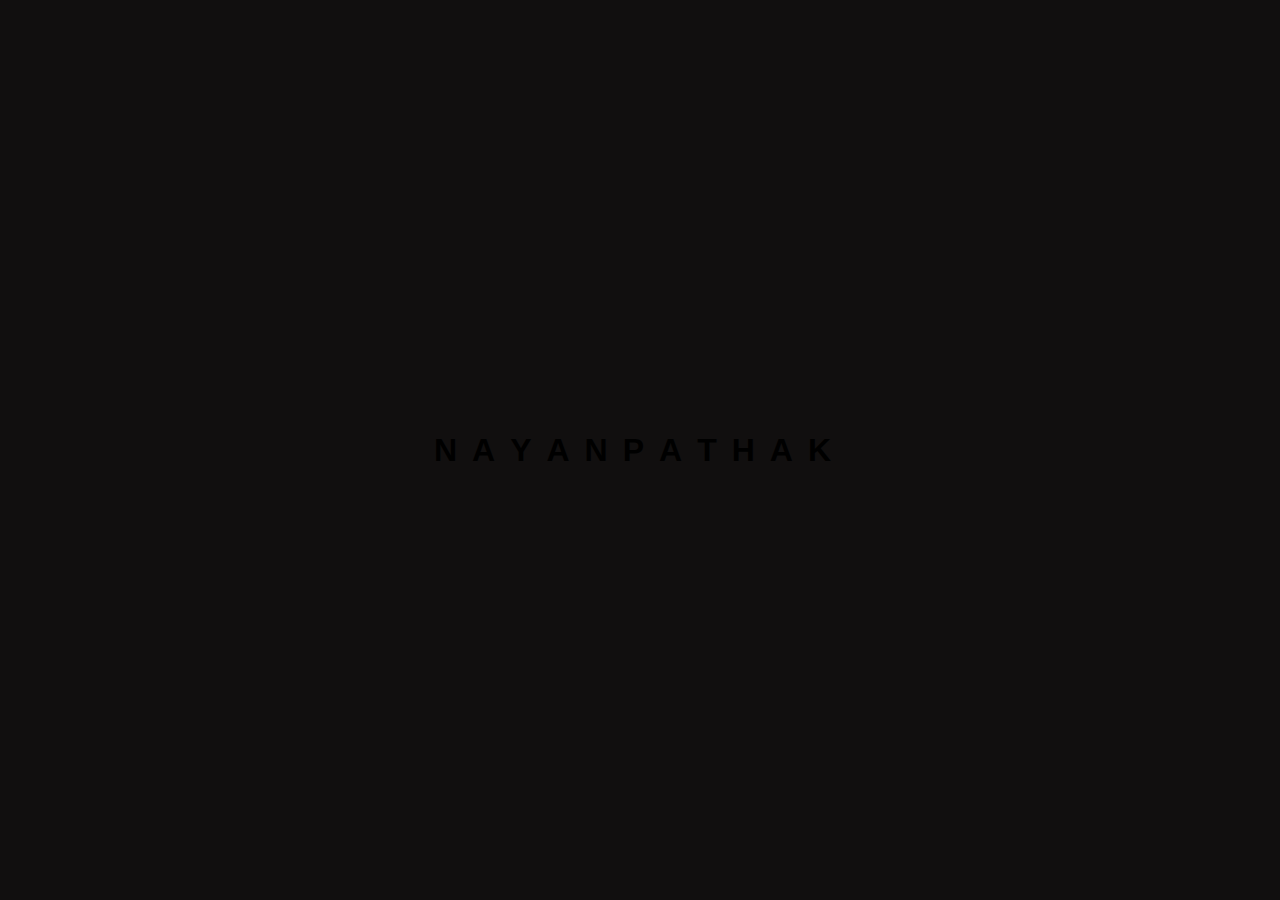
<file: Glowing_Text_Effect/index.html>
<!DOCTYPE html>
<html lang="en">
<head>
    <meta charset="UTF-8">
    <meta http-equiv="X-UA-Compatible" content="IE=edge">
    <meta name="viewport" content="width=device-width, initial-scale=1.0">
    <link rel="stylesheet" href="style.css">
    <title>Glowing Effect</title>
</head>
<body>
    <ul>
        <li>N</li>
        <li>A</li>
        <li>Y</li>
        <li>A</li>
        <li>N</li>
        <li>P</li>
        <li>A</li>
        <li>T</li>
        <li>H</li>
        <li>A</li>
        <li>K</li>
    </ul>
</body>
</html>
</file>
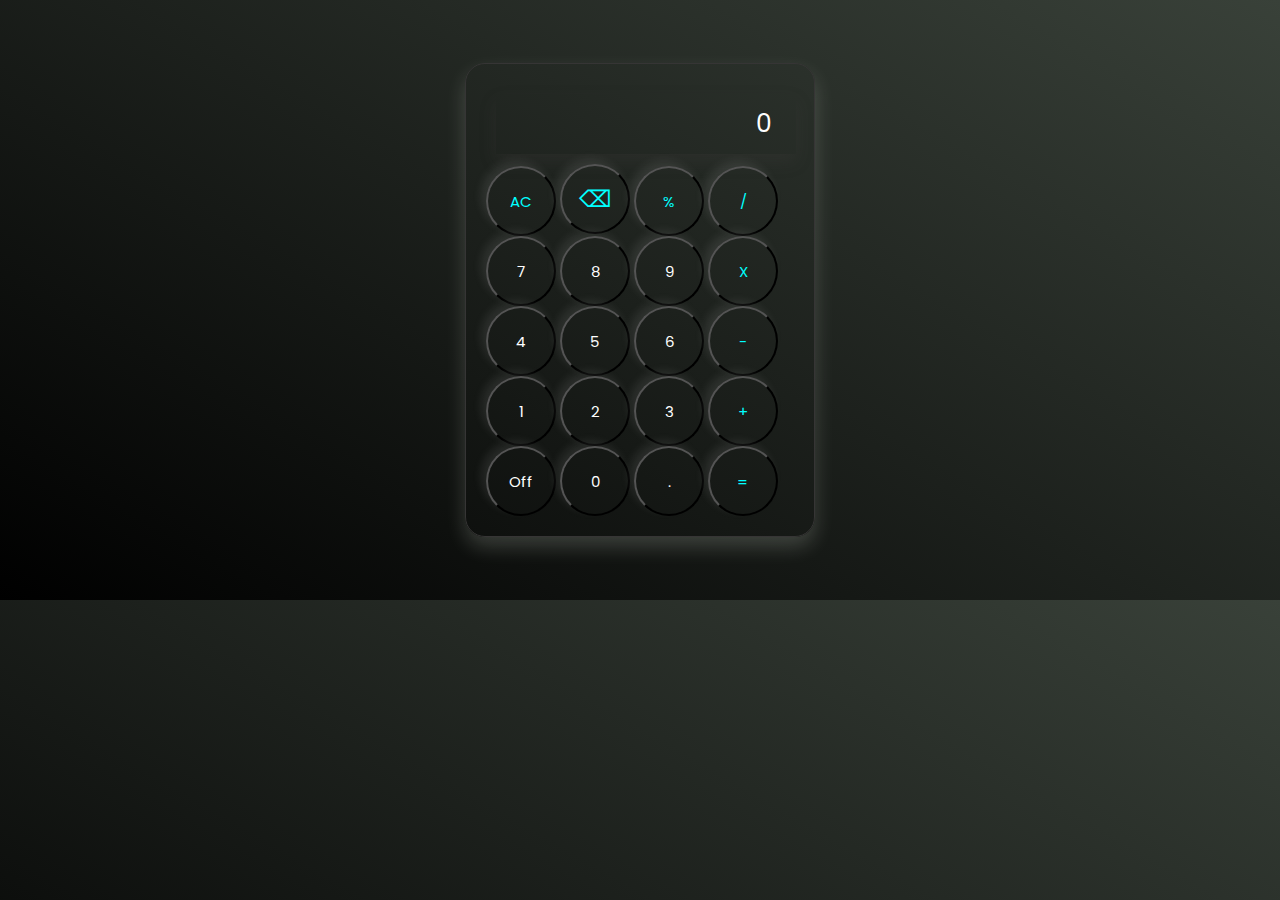
<file: Calculator/calc.html>
<!-- <!DOCTYPE html>
<html lang="en">

<head>
    <meta charset="UTF-8">
    <meta http-equiv="X-UA-Compatible" content="IE=edge">
    <meta name="viewport" content="width=\, initial-scale=1.0">
    <link rel="stylesheet" href="calc.css">
    <script src="calc.js" ></script>
    <title>Calculator</title>
</head>

<body>
    <div id="calculator">
        <input type="text" id="textbox"  placeholder="0" disabled >
        <div>
            <button id="ac" onclick="on()" >AC</button>
            <button id="del" onclick="clear()" >⌫</button>
            <button id="per" >%</button>
            <button onclick="calcu(4)" id="div">/</button>
        </div>
        
        <div>
            <button onclick="hey(7);" id="7"  >7</button>
            <button onclick="hey(8);" id="8" >8</button>
            <button onclick="hey(9);" id="9" >9</button>
            <button id="mul" onclick="calcu(3)" >X</button>
        </div>
        <div>
            <button onclick="hey(4);" id="4"s >4</button>
            <button onclick="hey(5);" id="5" >5</button>
            <button onclick="hey(6);" id="6" >6</button>
            <button id="minus" onclick="calcu(2)" >-</button>
        </div>
        <div>
            <button onclick="hey(1);" id="1" >1</button>
            <button onclick="hey(2);" id="2" >2</button>
            <button onclick="hey(3);" id="3" >3</button>
            <button id="plus" onclick="add()" >+</button>
        </div>
        <div>
            <button id="00" onclick="off()" >Off</button>
            <button id="0" >0</button>
            <button id="dot" >.</button>
            <button id="equal" onclick="equal()">=</button>
        </div>
    </div>
</body>

</html> -->

<!DOCTYPE html>
<html lang="en">

<head>
    <meta charset="UTF-8">
    <meta http-equiv="X-UA-Compatible" content="IE=edge">
    <meta name="viewport" content="width=\, initial-scale=1.0">
    <link rel="stylesheet" href="calc.css">
    <title>Calculator</title>
</head>

<body>
    <div id="calculator">
        <input type="text" id="textbox" placeholder="0" disabled>
        <div>
            <button id="ac" onclick="ac()" >AC</button>
            <button id="del" onclick="del()" >⌫</button>
            <button id="per" onclick="num('%')" >%</button>
            <button id="div" onclick="num('/')" >/</button>
        </div>
        <div>
            <button id="7" onclick="num(7);">7</button>
            <button id="8" onclick="num(8);">8</button>
            <button id="9" onclick="num(9);">9</button>
            <button id="mul" onclick="num('*')" >X</button>
        </div>
        <div>
            <button id="4" onclick="num(4);">4</button>
            <button id="5" onclick="num(5);">5</button>
            <button id="6" onclick="num(6);">6</button>
            <button id="minus" onclick="num('-')" >-</button>
        </div>
        <div>
            <button id="1" onclick="num(1);">1</button>
            <button id="2" onclick="num(2);">2</button>
            <button id="3" onclick="num(3);">3</button>
            <button id="plus" onclick="num('+');" >+</button>
        </div>
        <div>
            <button id="00" onclick="off()">Off</button>
            <button id="0" onclick="num(0)" >0</button>
            <button id="dot" onclick="num('.')" >.</button>
            <button id="equal" onclick="calculate()" >=</button>
        </div>
    </div>
    <script src="calc.js"></script>
</body>
</file>
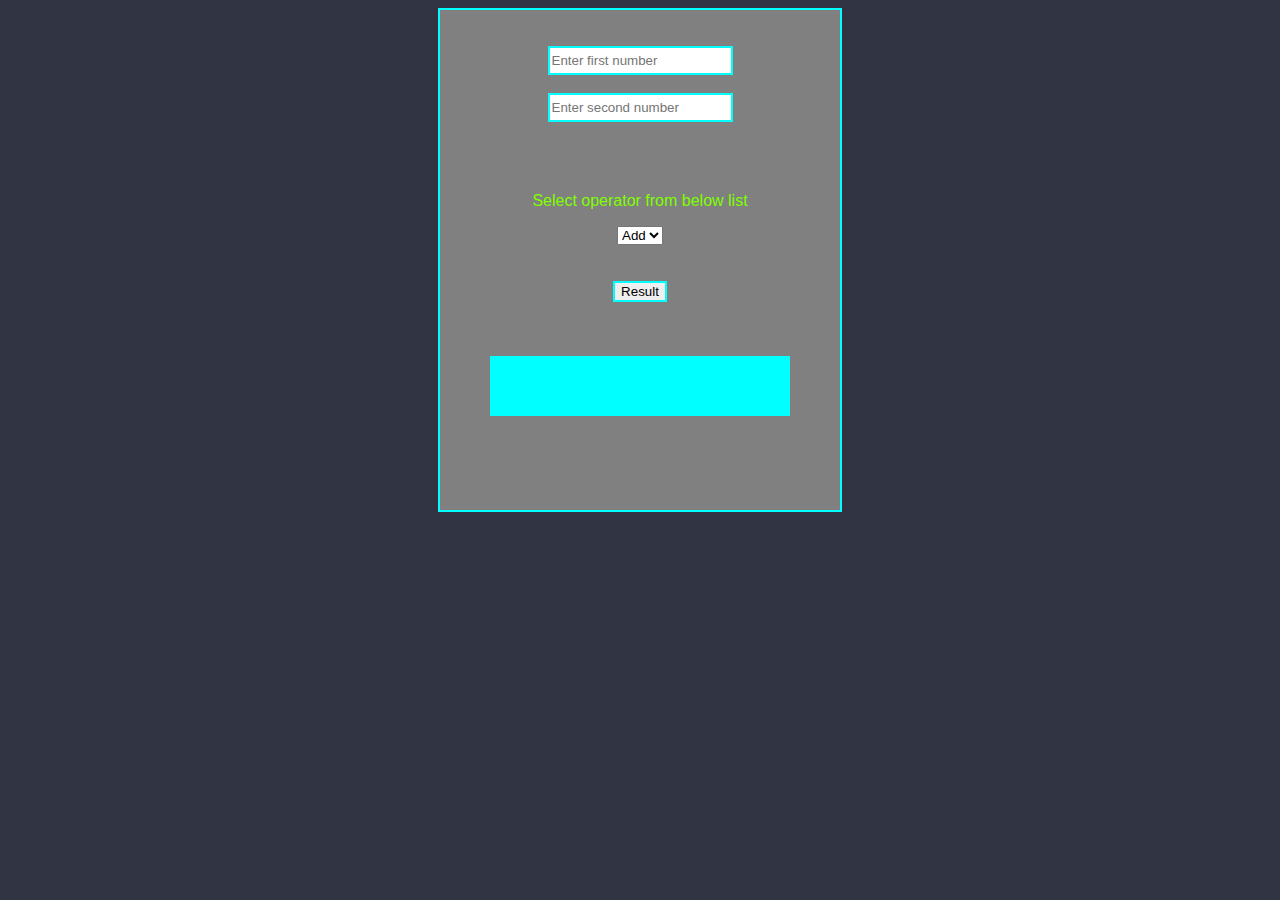
<file: Simple operation/first.html>
<!DOCTYPE html>
<html lang="en">

<head>
    <meta charset="UTF-8">
    <meta http-equiv="X-UA-Compatible" content="IE=edge">
    <meta name="viewport" content="width=device-width, initial-scale=1.0">
    <title>Document</title>
    <link rel="stylesheet" href="first.css">
    <script src="first.js"></script>
</head>

<body>
    <center>
        <div id="div1">
            <br>
            <br>
            <input id="input1" type="text" placeholder="Enter first number">
            <br>
            <br>
            <input id="input2" type="text" placeholder="Enter second number">
            <br>
            <br>
            <br>
            <br>
            <p>Select operator from below list</p>
            <select id="sel">
                <option id="add">Add</option>
                <option id="sub">Sub</option>
                <option id="mul">Mul</option>
                <option id="by">Div</option>
            </select>
            <br>
            <br>
            <br>
            <button id="button1" type="submit" onclick="calc();">Result</button>
            <br>
            <br>
            <br>
            <br>
            <!-- <input type="number" id="num23" disabled> -->
            <div id="div2"></div>
        </div>
    </center>
</body>

</html>
</file>
<file: Glowing_Text_Effect/style.css>
body {
    margin: 0;
    padding: 0;
    background-color: rgb(17, 15, 15);
}

ul {
    position: absolute;
    top: 50%;
    left: 50%;
    transform: translate(-50%, -50%);
    margin: 0;
    padding: 0;
    display: flex;
}

ul li {
    list-style: none;
    font-family: 'Segoe UI', Tahoma, Geneva, Verdana, sans-serif;
    font-size: 2em;
    letter-spacing: 15px;
    text-shadow: none;
    animation: animate 1s infinte linear;
    font-weight: 600;
}

@keyframes animate {
    0% {
        color: black;
        text-shadow: none;
    }

    18% {
        color: black;
        text-shadow: none;
    }

    20% {
        color: yellow;
        text-shadow: 0 0 7px yellow, 0 0 20px #ff6c00;
    }

    30% {
        color: black;
        text-shadow: none;
    }

    35% {
        color: yellow;
        text-shadow: 0 0 7px yellow, 0 0 20px #ff6c00;
    }

    70% {
        color: black;
        text-shadow: none;
    }

    85% {
        color: yellow;
        text-shadow: 0 0 7px yellow, 0 0 20px #ff6c00;
    }

    90% {
        color: black;
        text-shadow: none;
    }

    100% {
        color: black;
        text-shadow: none;
    }
}

ul li:nth-child(1) {
    animation-delay: .3s;
}

ul li:nth-child(2) {
    animation-delay: .6s;
}

ul li:nth-child(3) {
    animation-delay: .9s;
}

ul li:nth-child(4) {
    animation-delay: 1.2s;
}

ul li:nth-child(5) {
    animation-delay: 1.5s;
}

ul li:nth-child(6) {
    animation-delay: 1.8s;
}

ul li:nth-child(7) {
    animation-delay: 2.1s;
}

ul li:nth-child(8) {
    animation-delay: 2.4s;
}

ul li:nth-child(9) {
    animation-delay: 2.7s;
}

ul li:nth-child(10) {
    animation-delay: 3s;
}

ul li:nth-child(11) {
    animation-delay: 3.3s;
}
</file>
<file: Calculator/calc.css>
@import url('https://fonts.googleapis.com/css2?family=Kanit:wght@300&family=Poppins&display=swap');

* {
    margin: 0px;
    padding: 0px;
    box-sizing: border-box;
    font-family: 'Poppins', sans-serif;
}

body {
    width: 100%;
    height: 600px;
    display: flex;
    justify-content: center;
    align-items: center;
    background: linear-gradient(30deg, black, rgb(57, 65, 57));  
}

#calculator{
    background: transparent;
    border: 1px solid rgb(54, 53, 53) ;
    border-radius: 20px;
    padding: 20px;
    width: 350px;
    box-shadow: 0px 10px 20px rgba(223, 234, 221, 0.2);
}

input{
    width: 300px;
    height: 60px;
    border: none;
    background: transparent;
    padding: 24px;
    margin: 10px;
    box-shadow: 0px 8px 16px rgba(73, 70, 70, 0.2);
    font-size: 25px;
    text-align: right;
    color: #ffffff;
}

input::placeholder{
    color: #fff;
}

button{
    /* margin-top: 10px; */
    height: 70px;
    width: 70px;
    /* padding: 30px; */
    /* border: 1px solid rgb(43, 42, 42); */
    /* border: none; */
    border-radius: 50%;
    background: transparent;
    color: #fff;
    font-size: 15px;
    box-shadow: -5px -5px 10px rgba(217, 219, 213, 0.1);
    cursor: pointer;
}

#b1{
    background-color: rgb(255, 106, 0);
}

#ac, #del, #per, #div, #mul, #minus, #plus, #equal {
    color: #00ffff;
}

#del{
    font-size: 23px;
}
</file>
<file: Simple operation/first.css>
body{
    background-color: #303443;
}
#div1{
    background-color: grey;
    height: 500px;
    width:400px;
    border: 2px solid aqua ;
}

#input1 ,  #input2, #input3{
    border: 2px solid aqua ;
    height: 23px;
    font-family: Verdana, Geneva, Tahoma, sans-serif;
}


#button1{
    border: 2px solid aqua ;
    font-family: Verdana, Geneva, Tahoma, sans-serif;
}

#div2{
    height: 60px;
    width: 300px;
    background-color: aqua;
    font-family: Verdana, Geneva, Tahoma, sans-serif; 
    font-weight: 300;
}

p{
    font-family: Verdana, Geneva, Tahoma, sans-serif; 
    color: chartreuse;
}
</file>
